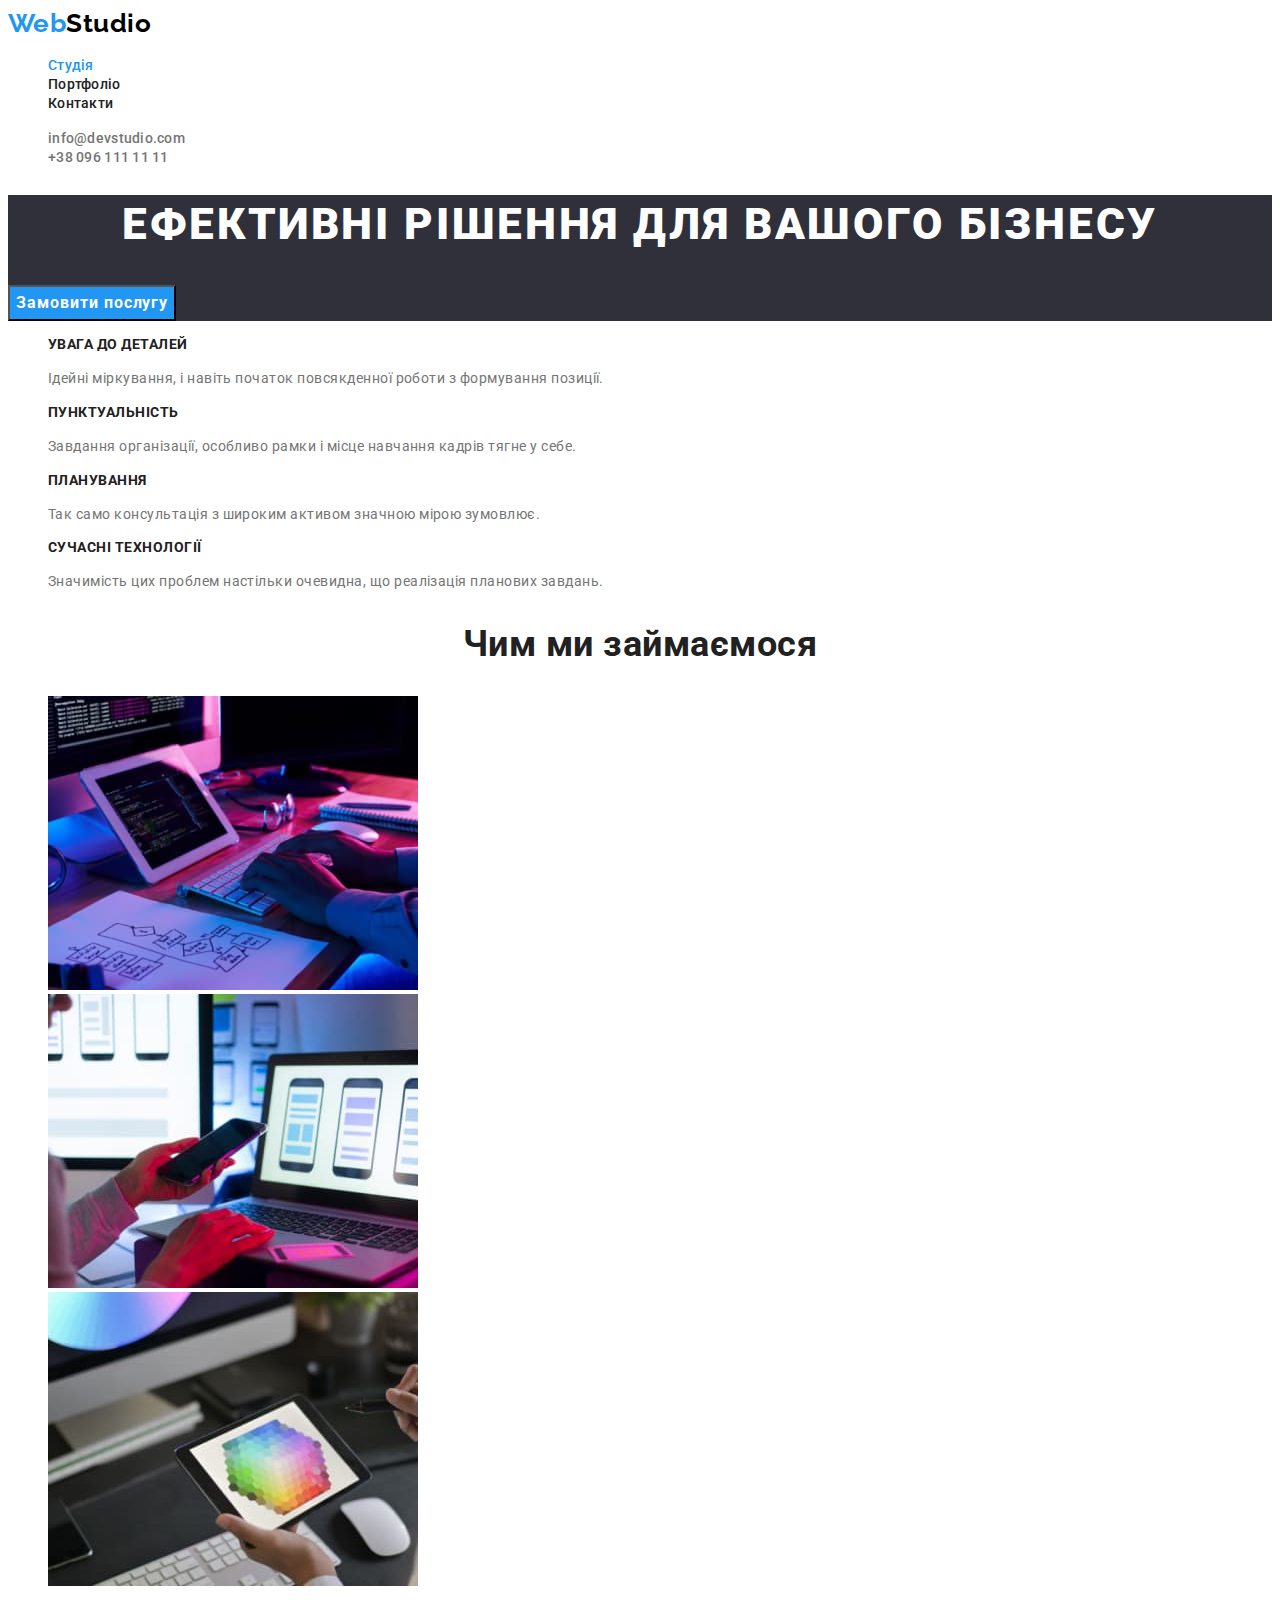
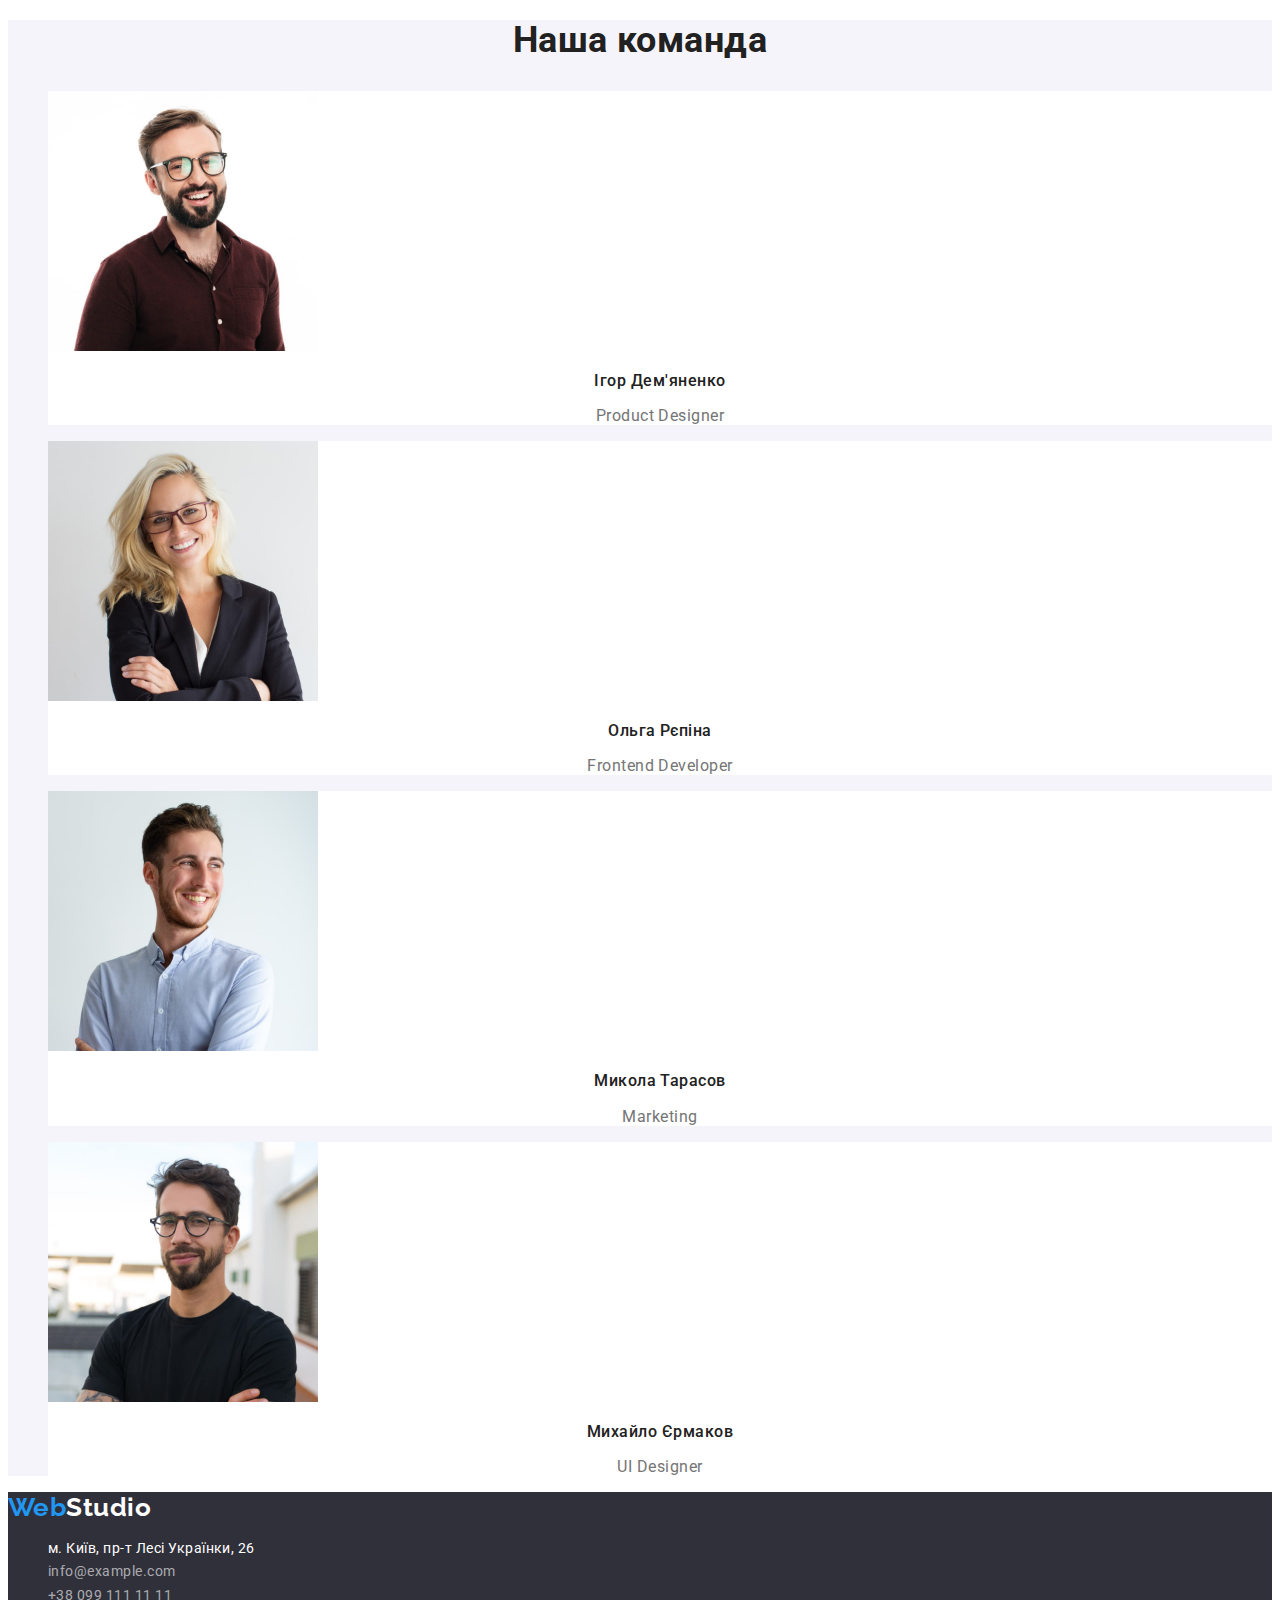
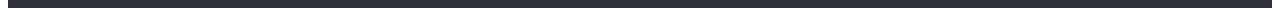
<file: index.html>
<!DOCTYPE html>
<html lang="uk">
  <head>
    <meta charset="UTF-8" />
    <meta http-equiv="X-UA-Compatible" content="IE=edge" />
    <meta name="viewport" content="width=device-width, initial-scale=1.0" />
    <title>Студія</title>
    <link rel="preconnect" href="https://fonts.googleapis.com" />
    <link rel="preconnect" href="https://fonts.gstatic.com" crossorigin />
    <link
      href="https://fonts.googleapis.com/css2?family=Raleway:wght@700&family=Roboto:wght@400;500;700;900&display=swap"
      rel="stylesheet"
    />
    <link rel="stylesheet" href="./css/styles.css" />
  </head>
  <body>
    <header class="header">
      <nav class="nav">
        <a class="logo" href="./index.html"
          >Web<span class="header-logo">Studio</span></a
        >
        <ul class="header-nav-list list">
          <li>
            <a class="header-nav link current" href="./index.html">Студія</a>
          </li>
          <li>
            <a class="header-nav link" href="./portfolio.html">Портфоліо</a>
          </li>
          <li><a class="header-nav link" href="">Контакти</a></li>
        </ul>
      </nav>
      <ul class="header-link-list list">
        <li>
          <a class="header-link link" href="mailto:info@devstudio.com"
            >info@devstudio.com</a
          >
        </li>
        <li>
          <a class="header-link link" href="tel:+380961111111"
            >+38 096 111 11 11</a
          >
        </li>
      </ul>
    </header>
    <main>
      <!--hero-->
      <section class="hero">
        <h1 class="hero-title">Ефективні рішення для вашого бізнесу</h1>
        <button class="hero-btn btn" type="button">Замовити послугу</button>
      </section>
      <!--advantage-->
      <section class="advantage">
        <h2 class="visually-hidden">переваги</h2>
        <ul class="list">
          <li>
            <h3 class="advantage-title">Увага до деталей</h3>
            <p class="advantage-text">
              Ідейні міркування, і навіть початок повсякденної роботи з
              формування позиції.
            </p>
          </li>
          <li>
            <h3 class="advantage-title">Пунктуальність</h3>
            <p class="advantage-text">
              Завдання організації, особливо рамки і місце навчання кадрів тягне
              у себе.
            </p>
          </li>
          <li>
            <h3 class="advantage-title">Планування</h3>
            <p class="advantage-text">
              Так само консультація з широким активом значною мірою зумовлює.
            </p>
          </li>
          <li>
            <h3 class="advantage-title">Сучасні технології</h3>
            <p class="advantage-text">
              Значимість цих проблем настільки очевидна, що реалізація планових
              завдань.
            </p>
          </li>
        </ul>
      </section>
      <!--work-->
      <section class="work">
        <h2 class="work-title title">Чим ми займаємося</h2>
        <ul class="list">
          <li>
            <img
              src="./images/box1.jpg"
              alt="справа1"
              width="370"
              height="294"
            />
          </li>
          <li>
            <img
              src="./images/box2.jpg"
              alt="справа2"
              width="370"
              height="294"
            />
          </li>
          <li>
            <img
              src="./images/box3.jpg"
              alt="справа3"
              width="370"
              height="294"
            />
          </li>
        </ul>
      </section>
      <!--team-->
      <section class="team">
        <h2 class="team-title title">Наша команда</h2>
        <ul class="list">
          <li class="team-item">
            <img
              src="./images/member1.jpg"
              alt="учасник1"
              width="270"
              height="260"
            />
            <h3 class="team-item-title">Ігор Дем'яненко</h3>
            <p class="team-item-text">Product Designer</p>
          </li>
          <li class="team-item">
            <img
              src="./images/member2.jpg"
              alt="учасник2"
              width="270"
              height="260"
            />
            <h3 class="team-item-title">Ольга Рєпіна</h3>
            <p class="team-item-text">Frontend Developer</p>
          </li>
          <li class="team-item">
            <img
              src="./images/member3.jpg"
              alt="учасник3"
              width="270"
              height="260"
            />
            <h3 class="team-item-title">Микола Тарасов</h3>
            <p class="team-item-text">Marketing</p>
          </li>
          <li class="team-item">
            <img
              src="./images/member4.jpg"
              alt="учасник4"
              width="270"
              height="260"
            />
            <h3 class="team-item-title">Михайло Єрмаков</h3>
            <p class="team-item-text">UI Designer</p>
          </li>
        </ul>
      </section>
    </main>
    <footer class="footer">
      <a class="logo" href="./index.html"
        >Web<span class="footer-logo">Studio</span></a
      >
      <address class="address">
        <ul class="address-list list">
          <li>
            <a
              class="footer-nav-link link"
              href="https://goo.gl/maps/BqAtZhTT1JkKeaT78"
              target="_blank"
              rel="noreferrer noopener nofollow"
              >м. Київ, пр-т Лесі Українки, 26</a
            >
          </li>
          <li>
            <a class="footer-nav link" href="mailto:info@example.com"
              >info@example.com</a
            >
          </li>
          <li>
            <a class="footer-nav link" href="tel:+380991111111"
              >+38 099 111 11 11</a
            >
          </li>
        </ul>
      </address>
    </footer>
  </body>
</html>
</file>
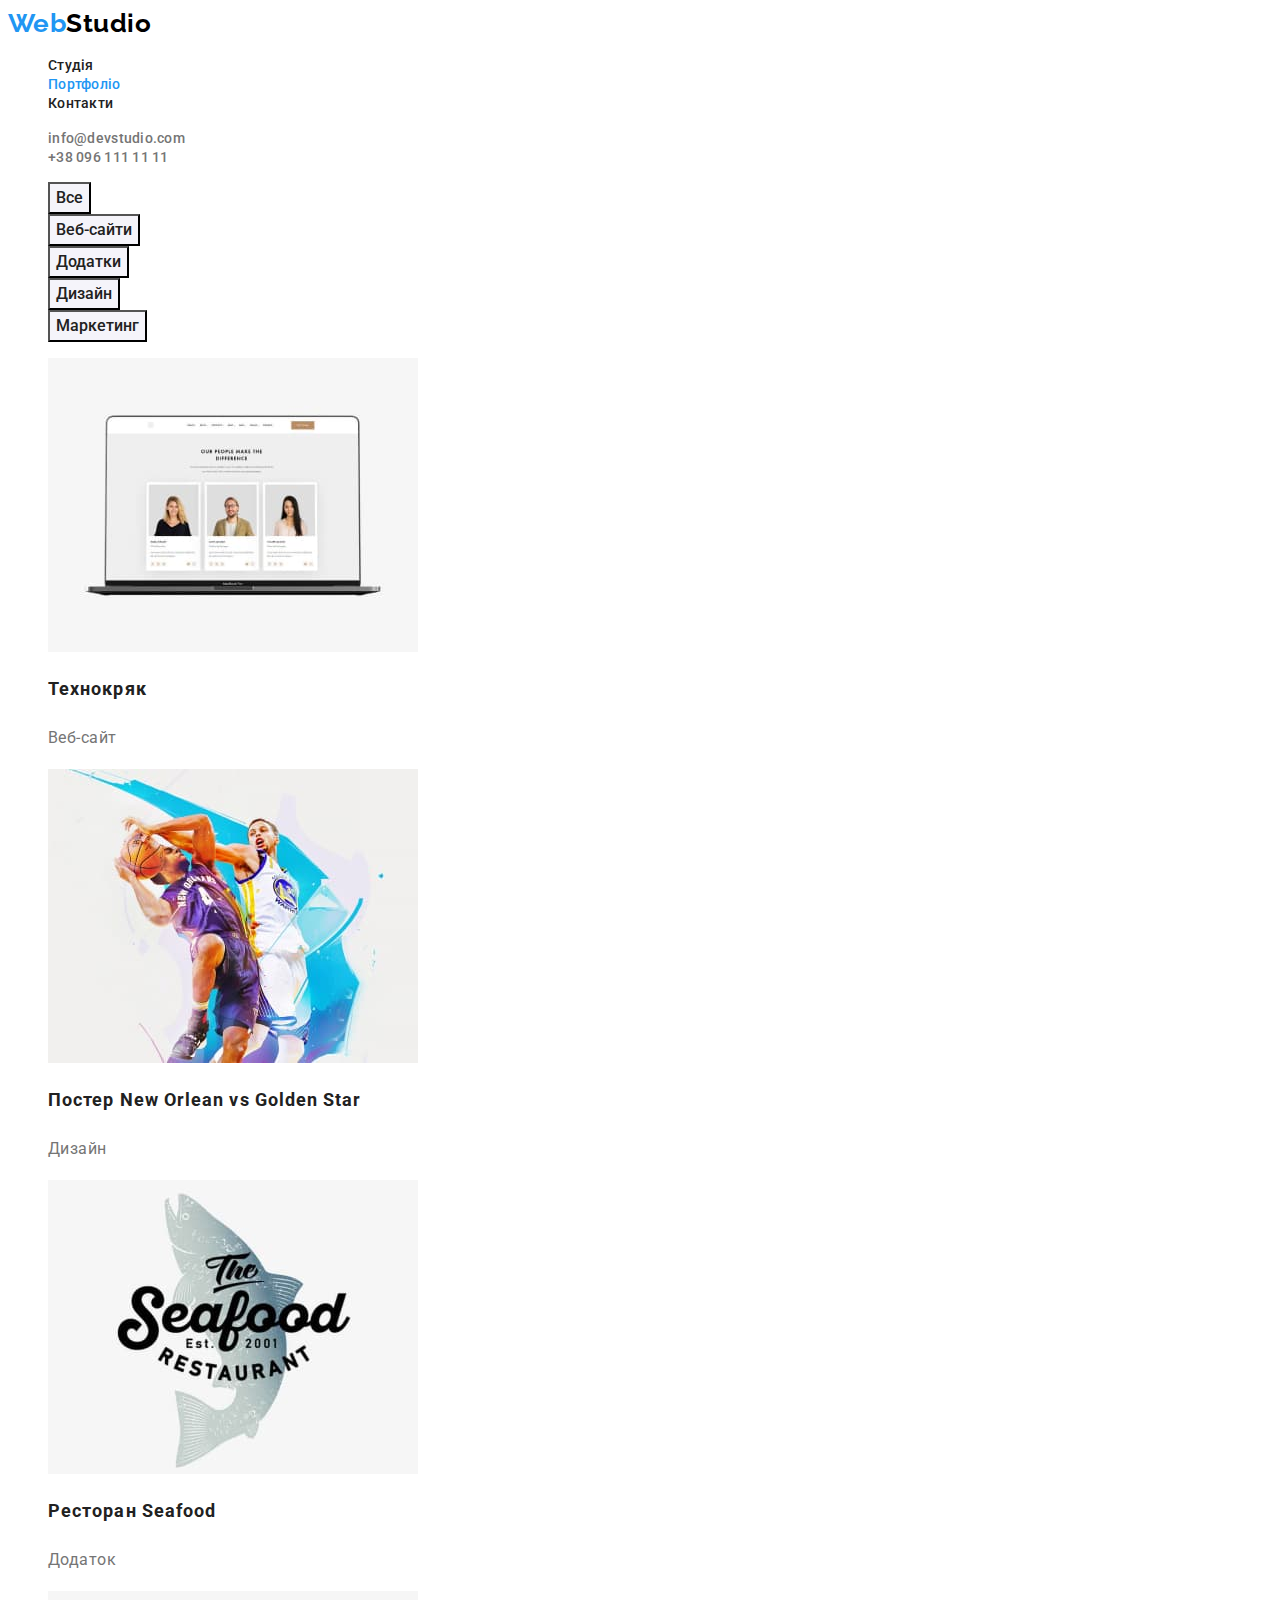
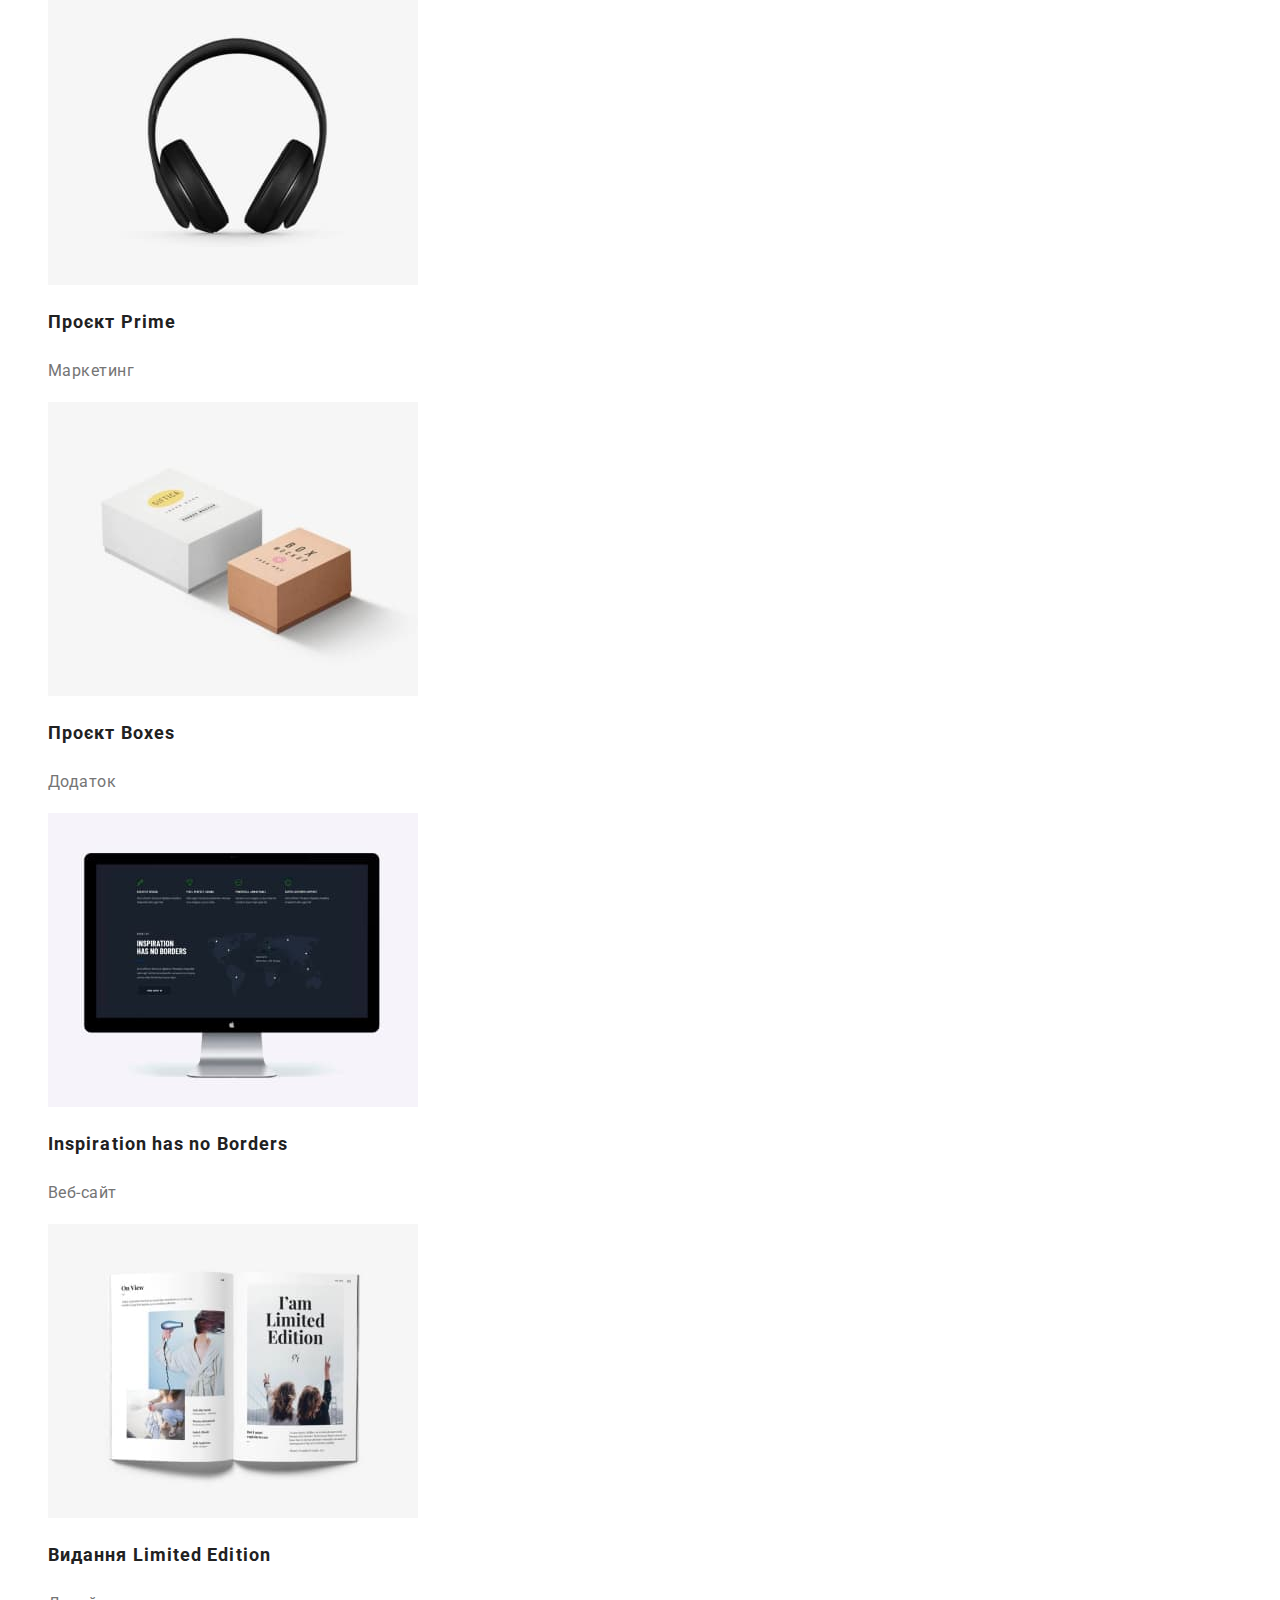
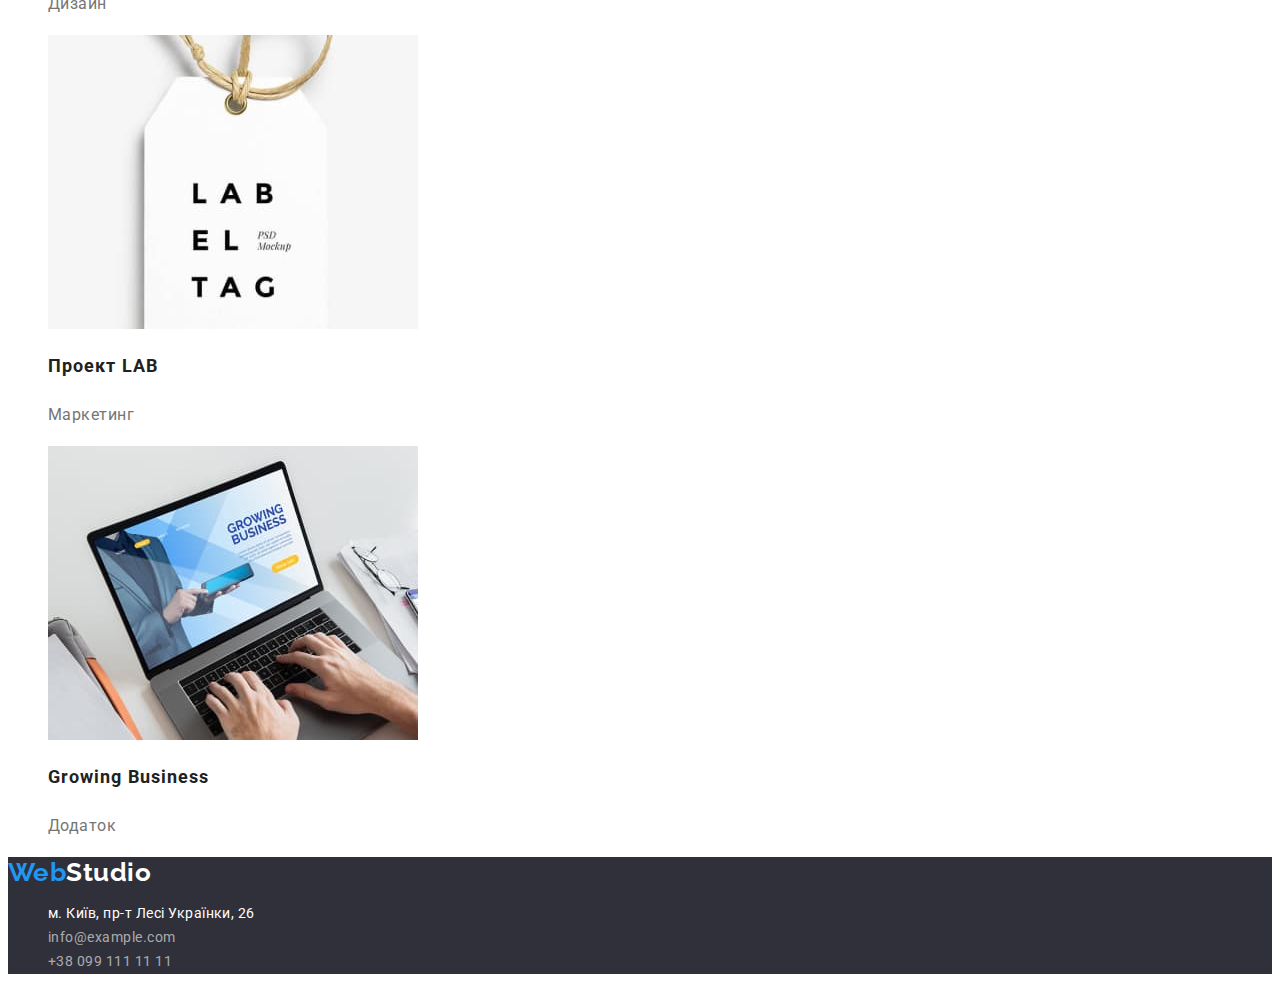
<file: portfolio.html>
<!DOCTYPE html>
<html lang="uk">
  <head>
    <meta charset="UTF-8" />
    <meta http-equiv="X-UA-Compatible" content="IE=edge" />
    <meta name="viewport" content="width=device-width, initial-scale=1.0" />
    <title>Портфоліо</title>
    <link rel="preconnect" href="https://fonts.googleapis.com" />
    <link rel="preconnect" href="https://fonts.gstatic.com" crossorigin />
    <link
      href="https://fonts.googleapis.com/css2?family=Raleway:wght@700&family=Roboto:wght@400;500;700;900&display=swap"
      rel="stylesheet"
    />
    <link rel="stylesheet" href="./css/styles.css" />
  </head>
  <body>
    <header class="header">
      <nav class="nav">
        <a class="logo" href="./index.html"
          >Web<span class="header-logo">Studio</span></a
        >
        <ul class="header-nav-list list">
          <li><a class="header-nav link" href="./index.html">Студія</a></li>
          <li>
            <a class="header-nav link current" href="./portfolio.html"
              >Портфоліо</a
            >
          </li>
          <li><a class="header-nav link" href="">Контакти</a></li>
        </ul>
      </nav>
      <ul class="header-link-list list">
        <li>
          <a class="header-link link" href="mailto:info@devstudio.com"
            >info@devstudio.com</a
          >
        </li>
        <li>
          <a class="header-link link" href="tel:+380961111111"
            >+38 096 111 11 11</a
          >
        </li>
      </ul>
    </header>
    <main>
      <section class="portfolio">
        <h1 class="visually-hidden">портфоліо</h1>
        <ul class="list-btn list">
          <li><button class="portfolio-btn btn" type="button">Все</button></li>
          <li>
            <button class="portfolio-btn btn" type="button">Веб-сайти</button>
          </li>
          <li>
            <button class="portfolio-btn btn" type="button">Додатки</button>
          </li>
          <li>
            <button class="portfolio-btn btn" type="button">Дизайн</button>
          </li>
          <li>
            <button class="portfolio-btn btn" type="button">Маркетинг</button>
          </li>
        </ul>
        <ul class="portfolio-list list">
          <li class="portfolio-item">
            <a class="portfolio-box link" href="">
              <img
                src="./images/portfolio1.jpg"
                alt="Проект 1"
                width="370"
                height="294"
              />
              <h2 class="portfolio-box-title">Технокряк</h2>
              <p class="portfolio-box-text">Веб-сайт</p>
            </a>
          </li>
          <li class="portfolio-item">
            <a class="portfolio-box link" href="">
              <img
                src="./images/portfolio2.jpg"
                alt="Проект 2"
                width="370"
                height="294"
              />
              <h2 class="portfolio-box-title">
                Постер New Orlean vs Golden Star
              </h2>
              <p class="portfolio-box-text">Дизайн</p>
            </a>
          </li>
          <li class="portfolio-item">
            <a class="portfolio-box link" href="">
              <img
                src="./images/portfolio3.jpg"
                alt="Проект 3"
                width="370"
                height="294"
              />
              <h2 class="portfolio-box-title">Ресторан Seafood</h2>
              <p class="portfolio-box-text">Додаток</p>
            </a>
          </li>
          <li class="portfolio-item">
            <a class="portfolio-box link" href="">
              <img
                src="./images/portfolio4.jpg"
                alt="Проект 4"
                width="370"
                height="294"
              />
              <h2 class="portfolio-box-title">Проєкт Prime</h2>
              <p class="portfolio-box-text">Маркетинг</p>
            </a>
          </li>
          <li class="portfolio-item">
            <a class="portfolio-box link" href="">
              <img
                src="./images/portfolio5.jpg"
                alt="Проект 5"
                width="370"
                height="294"
              />
              <h2 class="portfolio-box-title">Проєкт Boxes</h2>
              <p class="portfolio-box-text">Додаток</p>
            </a>
          </li>
          <li class="portfolio-item">
            <a class="portfolio-box link" href="">
              <img
                src="./images/portfolio6.jpg"
                alt="Проект 6"
                width="370"
                height="294"
              />
              <h2 class="portfolio-box-title">Inspiration has no Borders</h2>
              <p class="portfolio-box-text">Веб-сайт</p>
            </a>
          </li>
          <li class="portfolio-item">
            <a class="portfolio-box link" href="">
              <img
                src="./images/portfolio7.jpg"
                alt="Проект 7"
                width="370"
                height="294"
              />
              <h2 class="portfolio-box-title">Видання Limited Edition</h2>
              <p class="portfolio-box-text">Дизайн</p>
            </a>
          </li>
          <li class="portfolio-item">
            <a class="portfolio-box link" href="">
              <img
                src="./images/portfolio8.jpg"
                alt="Проект 8"
                width="370"
                height="294"
              />
              <h2 class="portfolio-box-title">Проект LAB</h2>
              <p class="portfolio-box-text">Маркетинг</p>
            </a>
          </li>
          <li class="portfolio-item">
            <a class="portfolio-box link" href="">
              <img
                src="./images/portfolio9.jpg"
                alt="Проект 9"
                width="370"
                height="294"
              />
              <h2 class="portfolio-box-title">Growing Business</h2>
              <p class="portfolio-box-text">Додаток</p>
            </a>
          </li>
        </ul>
      </section>
    </main>
    <footer class="footer">
      <a class="logo" href="./index.html"
        >Web<span class="footer-logo">Studio</span></a
      >
      <address class="address">
        <ul class="address-list list">
          <li>
            <a
              class="footer-nav-link link"
              href="https://goo.gl/maps/BqAtZhTT1JkKeaT78"
              target="_blank"
              rel="noreferrer noopener nofollow"
              >м. Київ, пр-т Лесі Українки, 26</a
            >
          </li>
          <li>
            <a class="footer-nav link" href="mailto:info@example.com"
              >info@example.com</a
            >
          </li>
          <li>
            <a class="footer-nav link" href="tel:+380991111111"
              >+38 099 111 11 11</a
            >
          </li>
        </ul>
      </address>
    </footer>
  </body>
</html>
</file>
<file: css/styles.css>
:root {
    --primery-text-color:#212121;
    --second-text-color:#757575;
    --accent-color:#2196F3;
    --accent-second-color: #FFFFFF;
    --bgc-primery:#FFFFFF;
    --bgc-second:#F5F4FA;
}

body {
    background: var(--bgc-primery);
    color: var(--primery-text-color);
    font-family: Roboto, sans-serif;
    letter-spacing: 0.03em;
}
.visually-hidden {
    position: absolute;
    white-space: nowrap;
    width: 1px;
    height: 1px;
    overflow: hidden;
    border: 0;
    padding: 0;
    clip: rect(0 0 0 0);
    clip-path: inset(50%);
    margin: -1px;
}
.list{
    list-style: none;
}
.link{
    text-decoration: none;
}
.btn {
    font-family: inherit; 
    cursor: pointer;
}
.logo {
    color: var(--accent-color);
    text-decoration: none;
    font-family: 'Raleway', sans-serif;
    font-weight: 700;
    font-size: 26px;
    line-height: 1.19;
}
.title {
    font-size: 36px;
    line-height: 1.16;
    text-align: center;
}

/* header */
.header-logo {
    color: #000000;
}
.header-nav-list .link.current{
    color: var(--accent-color);
}
.header-nav {
    color: var(--primery-text-color);
    font-weight: 500;
    font-size: 14px;
    line-height: 1.14;
    letter-spacing: 0.02em;

}

.header-link {
    color: var(--second-text-color);
    font-weight: 500;
    font-size: 14px;
    line-height: 1,14;
    letter-spacing: 0.02em;
}

.header .link:hover,
.header .link:focus {
    color: var(--accent-color);
}
/* hero */
.hero{
    background-color: #2F303A; 
        /* тимчасово */
     }
.hero-title{
    font-weight: 900;
    font-size: 44px;
    line-height: 1.36;
    text-align: center;
    letter-spacing: 0.06em;
    text-transform: uppercase;
    color: var(--accent-second-color);
    
}
.hero-btn{
    font-weight: 700;
    font-size: 16px;
    line-height: 1.88;
    letter-spacing: 0.06em;
    color: var(--accent-second-color);
    background-color: var(--accent-color);
}
.hero-btn:hover, .hero-btn:focus {
    background-color: #188CE8;
}
    

/* advantage */
.advantage-title{
    font-size: 14px;
    line-height: 1.14;
    text-transform: uppercase;
}
.advantage-text{
    font-size: 14px;
    line-height: 1.71;
    color: var(--second-text-color);
}
/* work */


/* team */
.team{
    background-color: var(--bgc-second);
}
.team-item{
    background-color: var(--bgc-primery);
}
.team-item-title{
    font-weight: 500;
    font-size: 16px;
    line-height: 1.19;
    text-align: center;
}
.team-item-text{
    font-size: 16px;
    line-height: 1.19;
    text-align: center;
    color: var(--second-text-color);
}

/* footer */
.footer{
    background-color: #2F303A;
}
.footer-logo{
    color: var(--accent-second-color);
}
.address-list{
    font-style: normal;
    font-size: 14px;
    line-height: 1.71;
}
.footer-nav-link{
    color: var(--accent-second-color);
}
.footer-nav{
    color: rgba(255, 255, 255, 0.6);
}
.footer .link:hover,
.footer .link:focus {
    color: var(--accent-color);
}
/* portfolio */
.portfolio-btn {
    font-weight: 500;
    font-size: 16px;
    line-height: 1.63;
    color: var(--primery-text-color);
    background-color: var(--bgc-second);
}
.portfolio-btn:hover, .portfolio-btn:focus {
    color: var(--accent-second-color);
    background-color: var(--accent-color);
}
.portfolio-box-title{
    font-size: 18px;
    line-height: 2;
    letter-spacing: 0.06em;
    color: var(--primery-text-color);
}
.portfolio-box-text{
    font-size: 16px;
    line-height: 1.88;
    color: var(--second-text-color);
}
</file>
